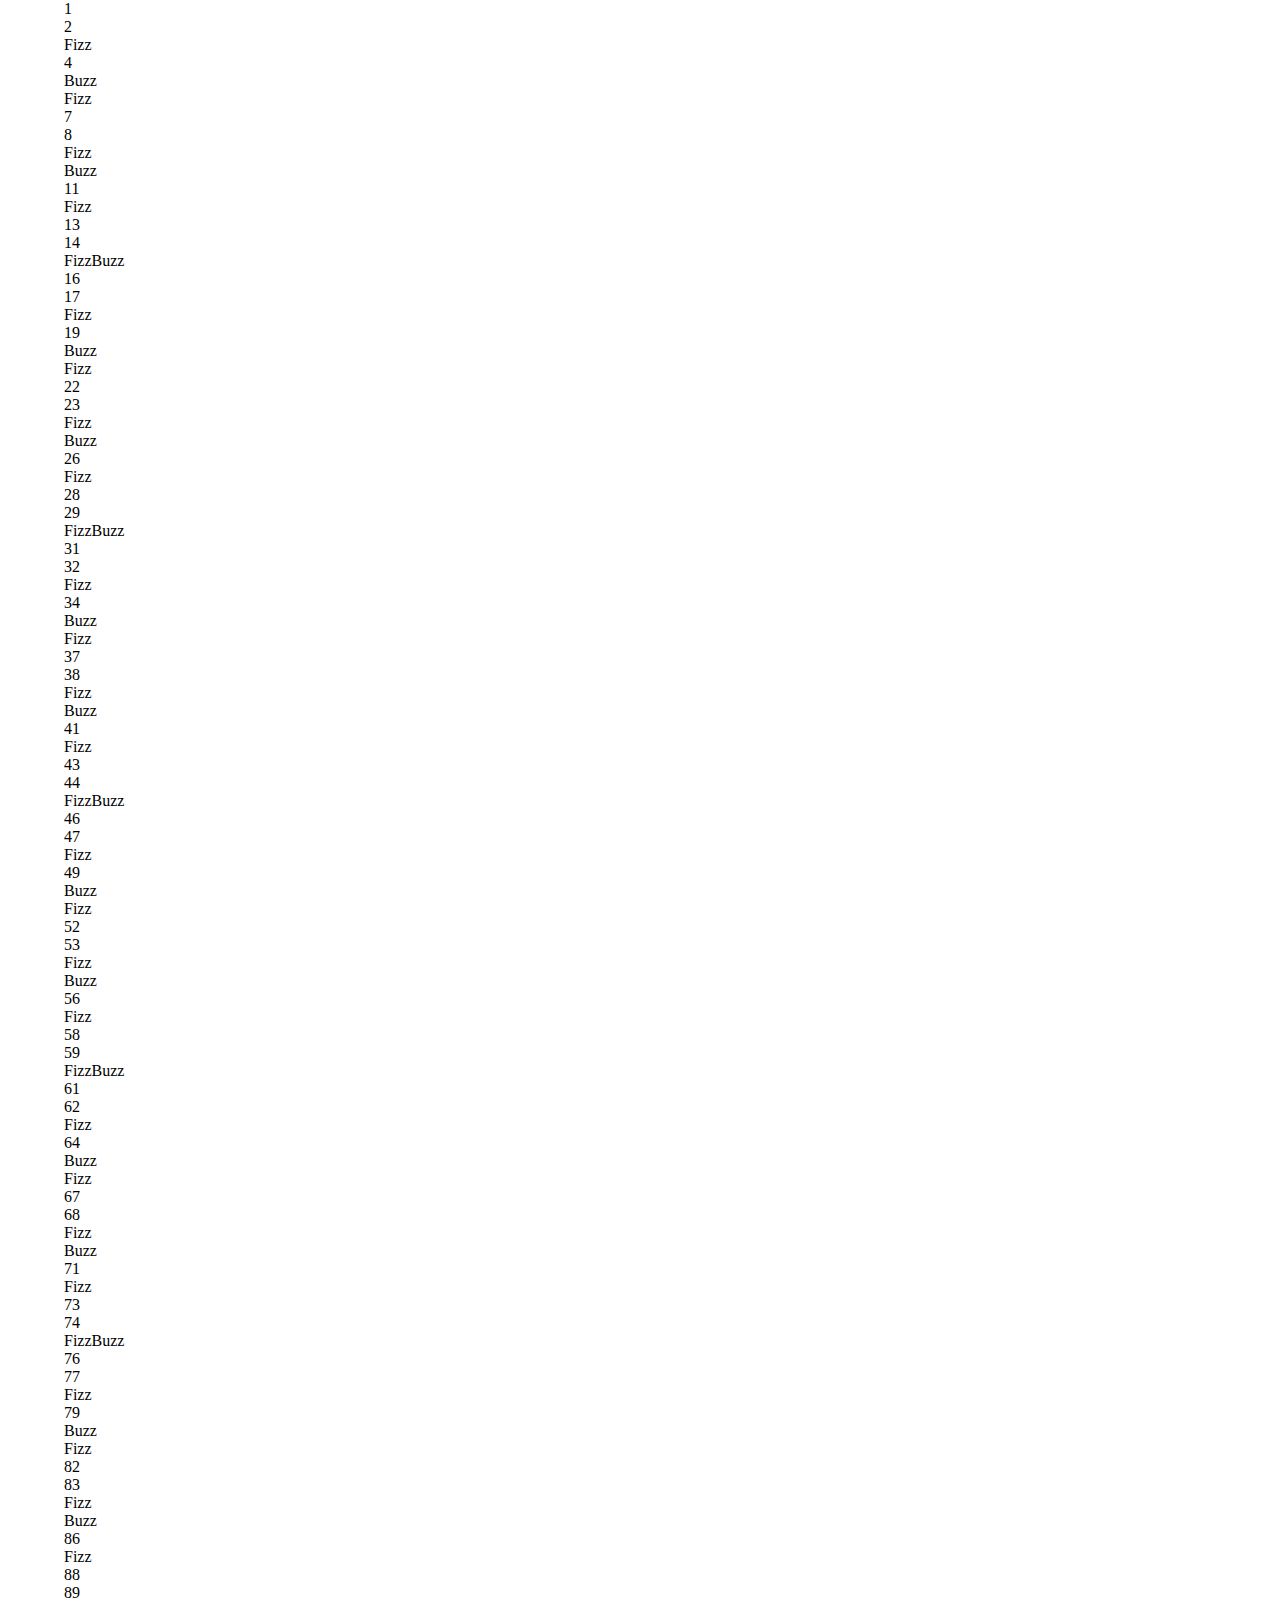
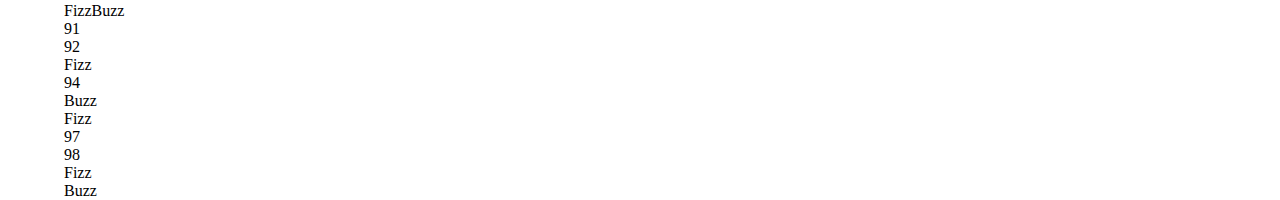
<file: milestone 2/index.html>
<!DOCTYPE html>
<html lang="en">
<head>
    <meta charset="UTF-8">
    <meta http-equiv="X-UA-Compatible" content="IE=edge">
    <meta name="viewport" content="width=device-width, initial-scale=1.0">
    <title>Document</title>
    <link rel="preconnect" href="https://fonts.googleapis.com">
<link rel="preconnect" href="https://fonts.gstatic.com" crossorigin>
<link href="https://fonts.googleapis.com/css2?family=Roboto:wght@300;400;700&display=swap" rel="stylesheet">
    <link rel="stylesheet" href="css/style.css">
</head>
<body>
    <div class="container">
        <ul>
            
        </ul>
    </div>
    <script type="text/javascript" src="js/script.js"></script>
</body>
</html>
</file>
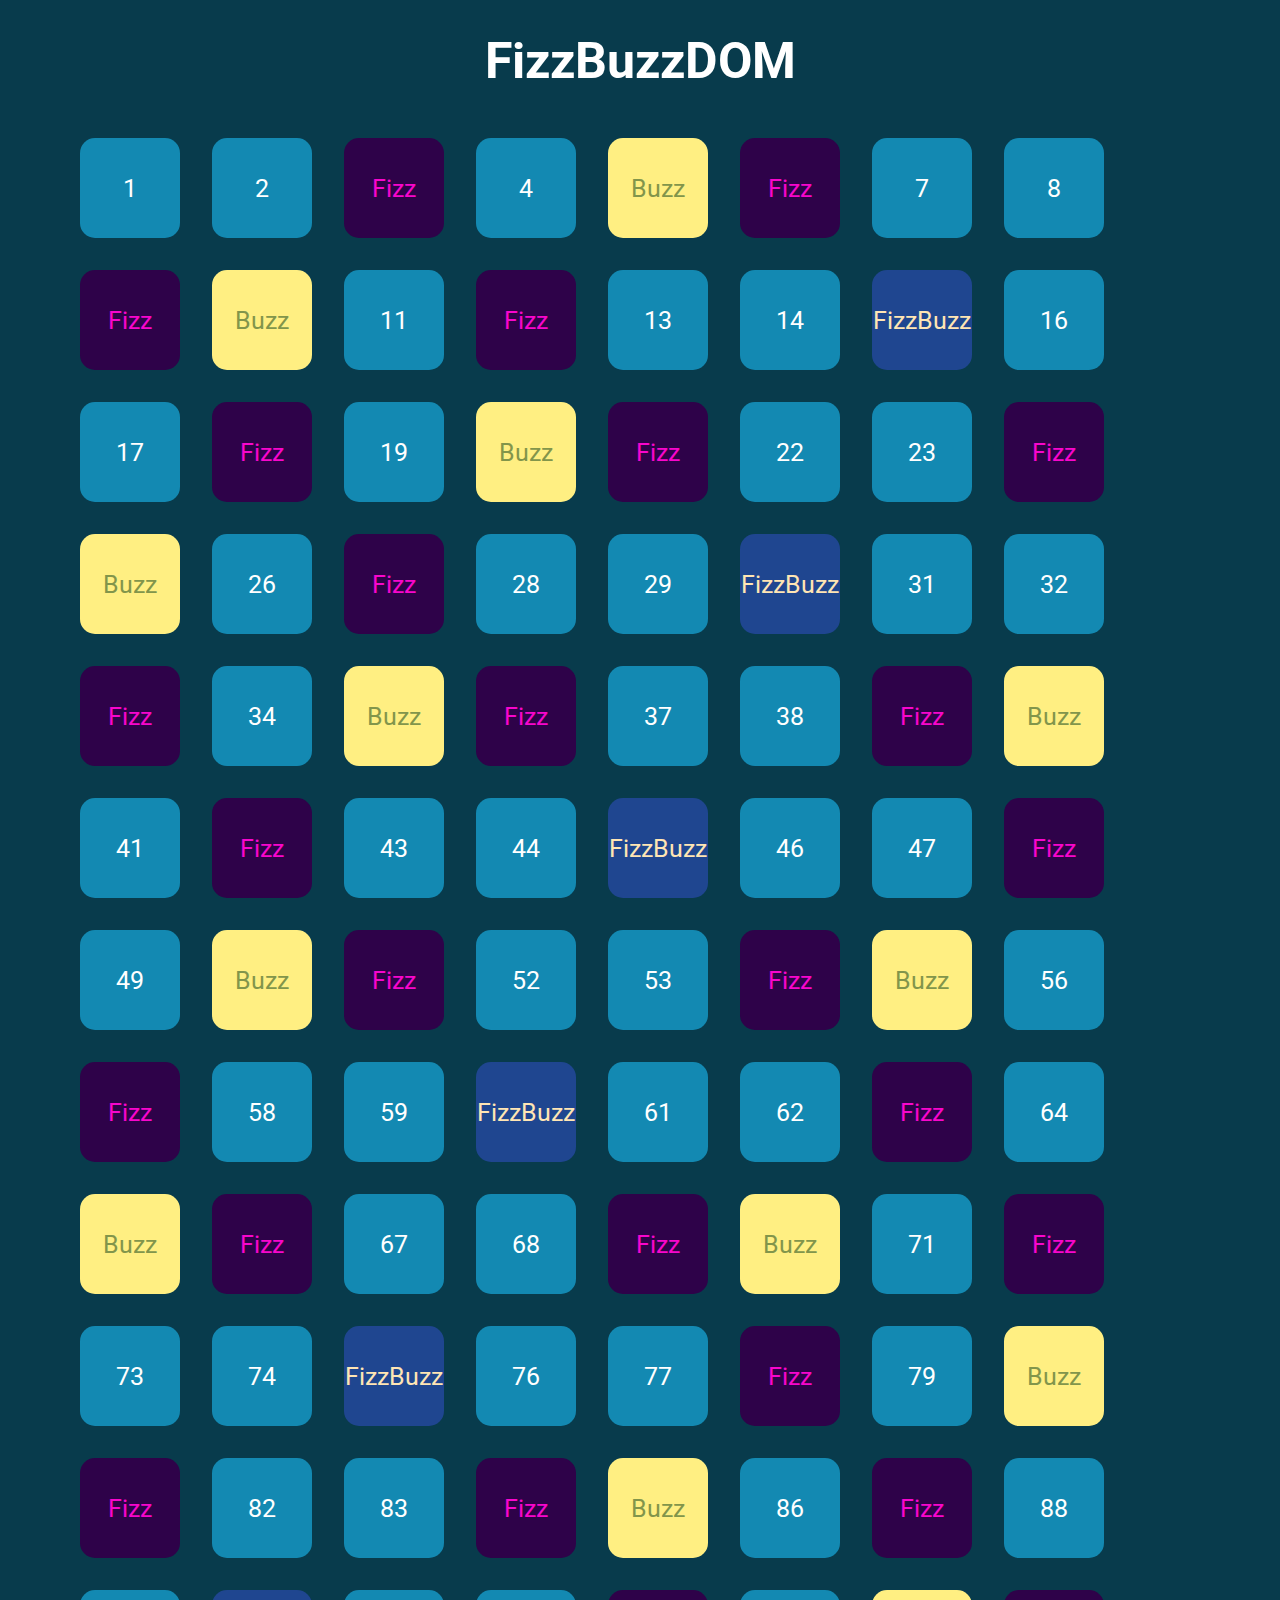
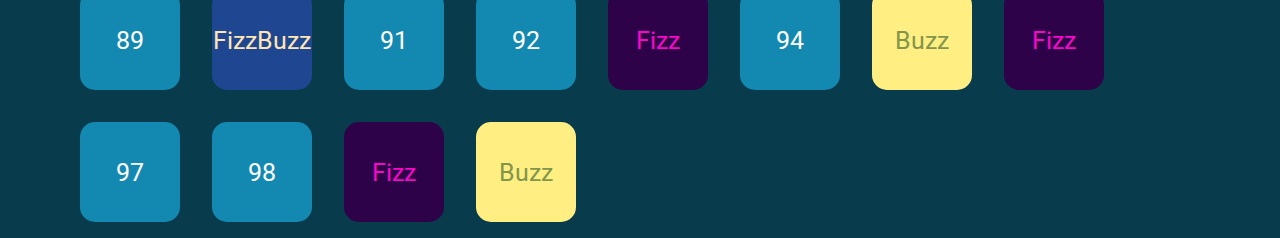
<file: milestone 3/index.html>
<!DOCTYPE html>
<html lang="en">
<head>
    <meta charset="UTF-8">
    <meta http-equiv="X-UA-Compatible" content="IE=edge">
    <meta name="viewport" content="width=device-width, initial-scale=1.0">
    <title>Document</title>
    <link rel="preconnect" href="https://fonts.googleapis.com">
<link rel="preconnect" href="https://fonts.gstatic.com" crossorigin>
<link href="https://fonts.googleapis.com/css2?family=Roboto:wght@300;400;700&display=swap" rel="stylesheet">
    <link rel="stylesheet" href="css/style.css">
</head>
<body>
    <div>
        <h1>FizzBuzzDOM</h1>
    </div>
    <div class="container">
    </div>
    <script type="text/javascript" src="js/script.js"></script>
</body>
</html>
</file>
<file: milestone 2/css/style.css>
* {
    margin: 0;
    padding: 0;
    box-sizing: border-box;
}
ul{
    list-style-type: none;
}
.container{
    width: 90%;
    margin: 0 auto;
}
</file>
<file: milestone 3/css/style.css>
* {
    margin: 0;
    padding: 0;
    box-sizing: border-box;
}

body{
    background-color: #083b4c;
    color: white;
    font-family: 'Roboto', sans-serif;
}

div h1{
    font-size: 50px;
    text-align: center;
    margin: 2rem 0;
}

.container{
    width: 90%;
    margin: 0 auto;
    display: flex;
    flex-wrap: wrap;
}

.box{
    width: 100px;
    height: 100px;
    background-color: #1389b2;
    margin: 1rem;
    font-size: 25px;
    border-radius: 15px;
    display: flex;
    justify-content: center;
    align-items: center;
}

.fizzbuzz{
    background-color: #1F4690;
    color: #FFE5B4;
}

.fizz{
    background-color: #2E0249;
    color: #F806CC;
}

.buzz{
    background-color: #FFEF82;
    color: #82954B;
}
</file>
